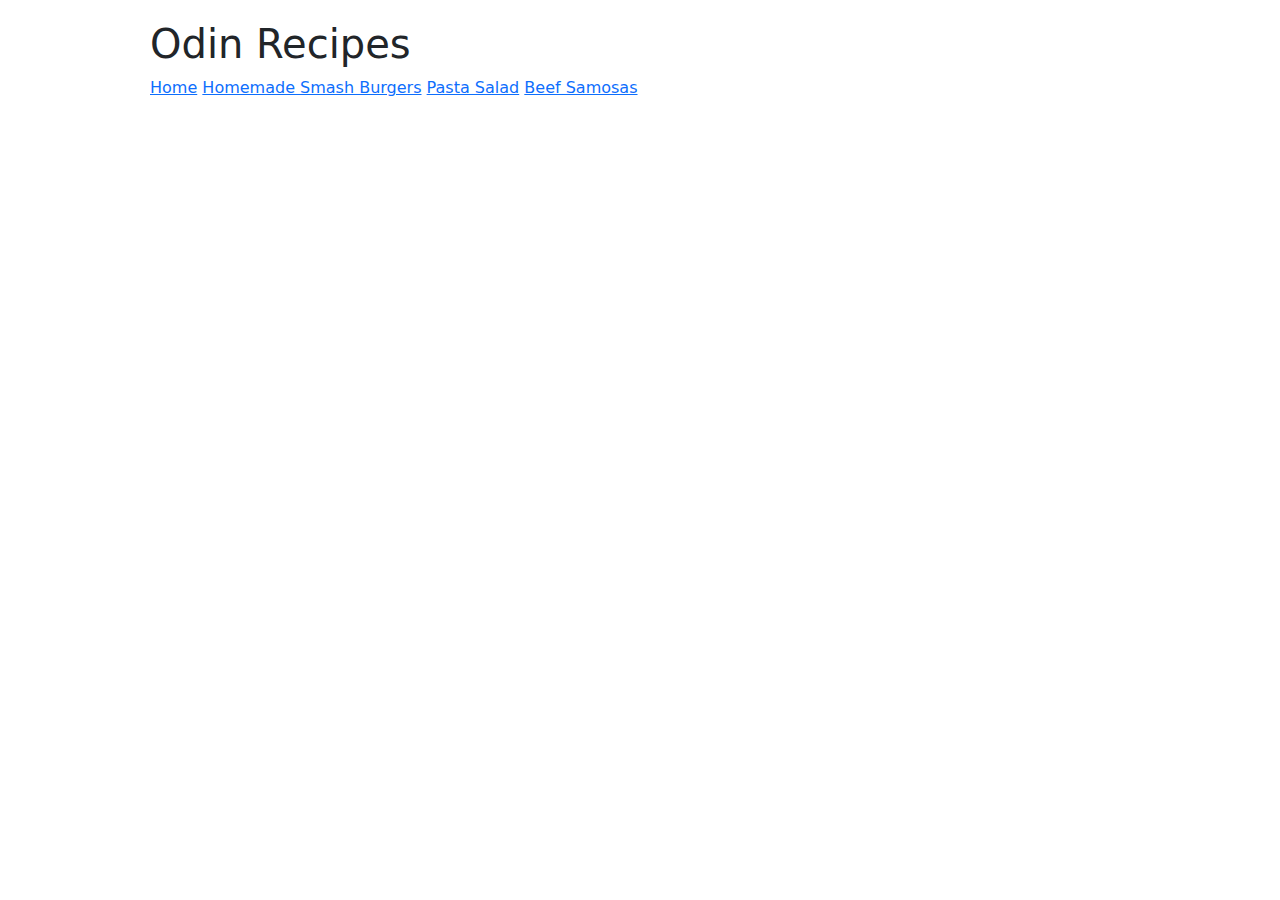
<file: index.html>
<!DOCTYPE html>
<html lang="en">
  <head>
    <meta charset="UTF-8" />
    <meta http-equiv="X-UA-Compatible" content="IE=edge" />
    <meta name="viewport" content="width=device-width, initial-scale=1.0" />
    <title>Home - Odin Recipes</title>
    <link rel="stylesheet" href="./css/style.css" />
    <link rel="stylesheet" href="./css/bootstrap.min.css" />
  </head>
  <body>
    <h1>Odin Recipes</h1>
    <a href="./index.html">Home</a>
    <a href="./recipes/homemade-smash-burgers.html">Homemade Smash Burgers</a>
    <a href="./recipes/pasta-salad.html">Pasta Salad</a>
    <a href="./recipes/beef-samosas.html">Beef Samosas</a>
  </body>
</html>
</file>
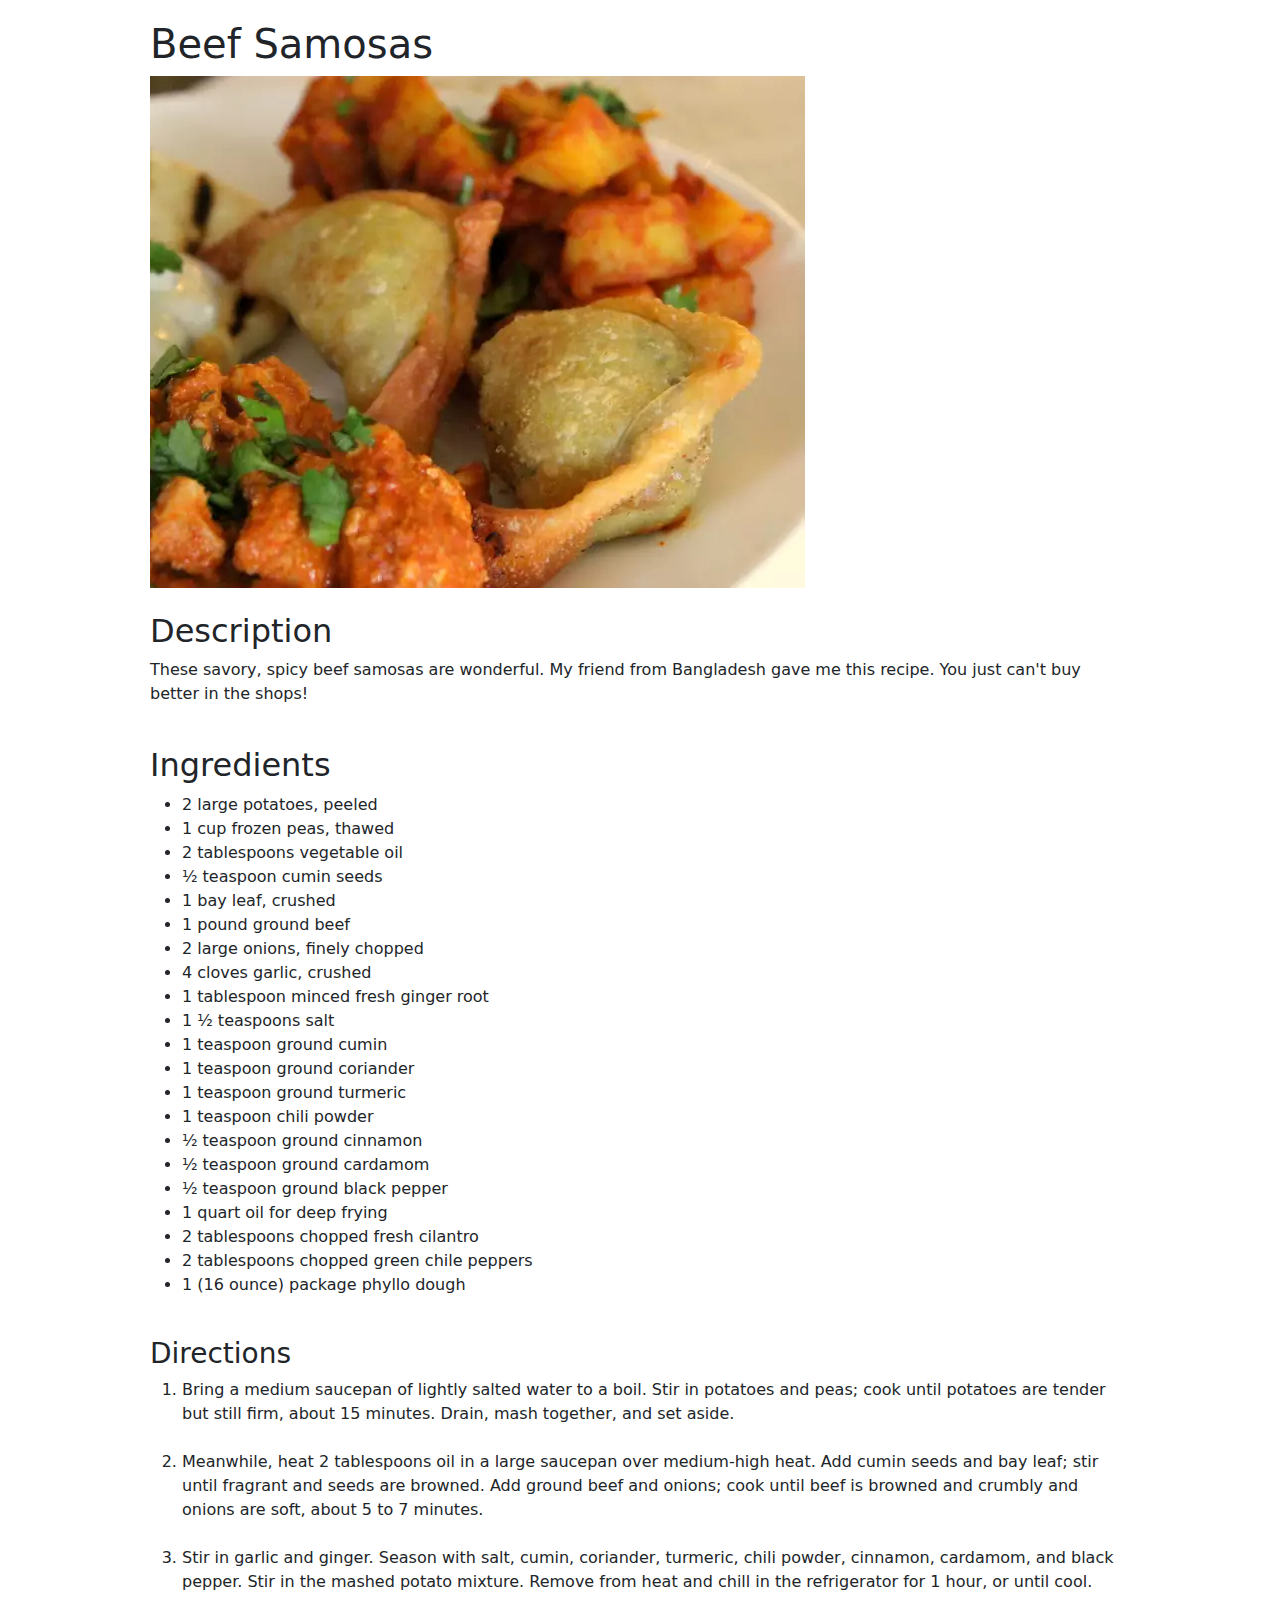
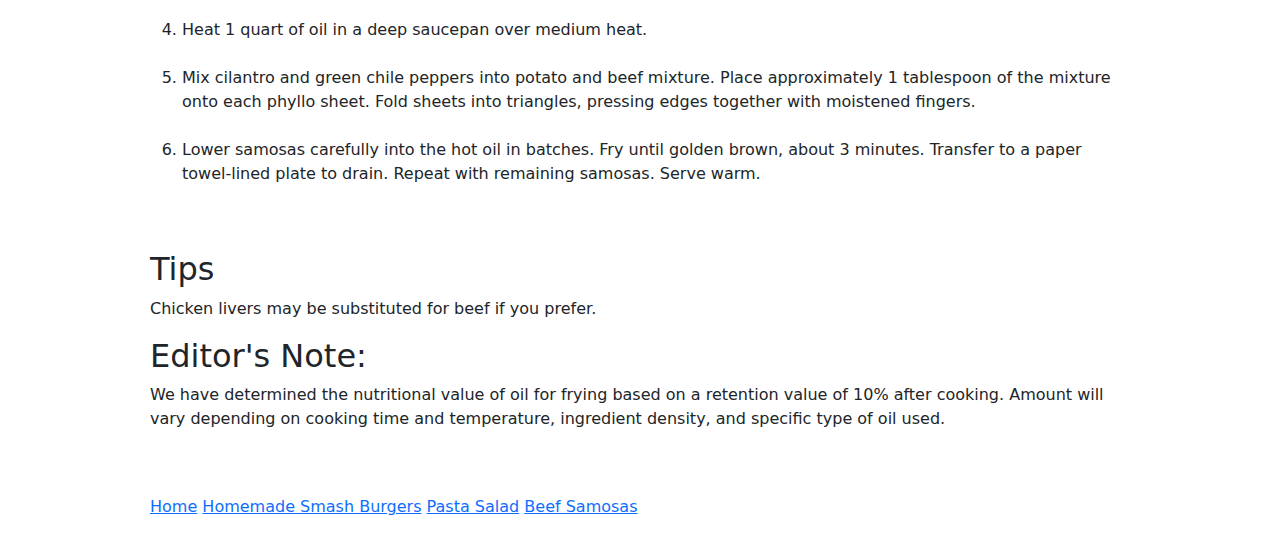
<file: recipes/beef-samosas.html>
<!DOCTYPE html>
<html lang="en">
  <head>
    <meta charset="UTF-8" />
    <meta http-equiv="X-UA-Compatible" content="IE=edge" />
    <meta name="viewport" content="width=device-width, initial-scale=1.0" />
    <title>Beef Samosas - Odin Recipes</title>
    <link rel="stylesheet" href="../css/style.css" />
    <link rel="stylesheet" href="../css/bootstrap.min.css" />
  </head>
  <body>
    <h1>Beef Samosas</h1>
    <img src="../img/beef-samosas.jpg" alt="Beef Samosas" /><br /><br />
    <h2>Description</h2>
    <p>
      These savory, spicy beef samosas are wonderful. My friend from Bangladesh
      gave me this recipe. You just can't buy better in the shops!
    </p>
    <br />
    <h2>Ingredients</h2>
    <ul>
      <li>2 large potatoes, peeled</li>
      <li>1 cup frozen peas, thawed</li>
      <li>2 tablespoons vegetable oil</li>
      <li>½ teaspoon cumin seeds</li>
      <li>1 bay leaf, crushed</li>
      <li>1 pound ground beef</li>
      <li>2 large onions, finely chopped</li>
      <li>4 cloves garlic, crushed</li>
      <li>1 tablespoon minced fresh ginger root</li>
      <li>1 ½ teaspoons salt</li>
      <li>1 teaspoon ground cumin</li>
      <li>1 teaspoon ground coriander</li>
      <li>1 teaspoon ground turmeric</li>
      <li>1 teaspoon chili powder</li>
      <li>½ teaspoon ground cinnamon</li>
      <li>½ teaspoon ground cardamom</li>
      <li>½ teaspoon ground black pepper</li>
      <li>1 quart oil for deep frying</li>
      <li>2 tablespoons chopped fresh cilantro</li>
      <li>2 tablespoons chopped green chile peppers</li>
      <li>1 (16 ounce) package phyllo dough</li>
    </ul>
    <br />
    <h3>Directions</h3>
    <ol>
      <li>
        Bring a medium saucepan of lightly salted water to a boil. Stir in
        potatoes and peas; cook until potatoes are tender but still firm, about
        15 minutes. Drain, mash together, and set aside.
      </li>
      <br />
      <li>
        Meanwhile, heat 2 tablespoons oil in a large saucepan over medium-high
        heat. Add cumin seeds and bay leaf; stir until fragrant and seeds are
        browned. Add ground beef and onions; cook until beef is browned and
        crumbly and onions are soft, about 5 to 7 minutes.
      </li>
      <br />
      <li>
        Stir in garlic and ginger. Season with salt, cumin, coriander, turmeric,
        chili powder, cinnamon, cardamom, and black pepper. Stir in the mashed
        potato mixture. Remove from heat and chill in the refrigerator for 1
        hour, or until cool.
      </li>
      <br />
      <li>Heat 1 quart of oil in a deep saucepan over medium heat.</li>
      <br />
      <li>
        Mix cilantro and green chile peppers into potato and beef mixture. Place
        approximately 1 tablespoon of the mixture onto each phyllo sheet. Fold
        sheets into triangles, pressing edges together with moistened fingers.
      </li>
      <br />
      <li>
        Lower samosas carefully into the hot oil in batches. Fry until golden
        brown, about 3 minutes. Transfer to a paper towel-lined plate to drain.
        Repeat with remaining samosas. Serve warm.
      </li>
    </ol>
    <br /><br />
    <h2>Tips</h2>
    <p>Chicken livers may be substituted for beef if you prefer.</p>
    <h2>Editor's Note:</h2>
    <p>
      We have determined the nutritional value of oil for frying based on a
      retention value of 10% after cooking. Amount will vary depending on
      cooking time and temperature, ingredient density, and specific type of oil
      used.
    </p>
    <br /><br />
    <a href="../index.html">Home</a>
    <a href="./homemade-smash-burgers.html">Homemade Smash Burgers</a>
    <a href="./pasta-salad.html">Pasta Salad</a>
    <a href="./beef-samosas.html">Beef Samosas</a>
  </body>
</html>
</file>
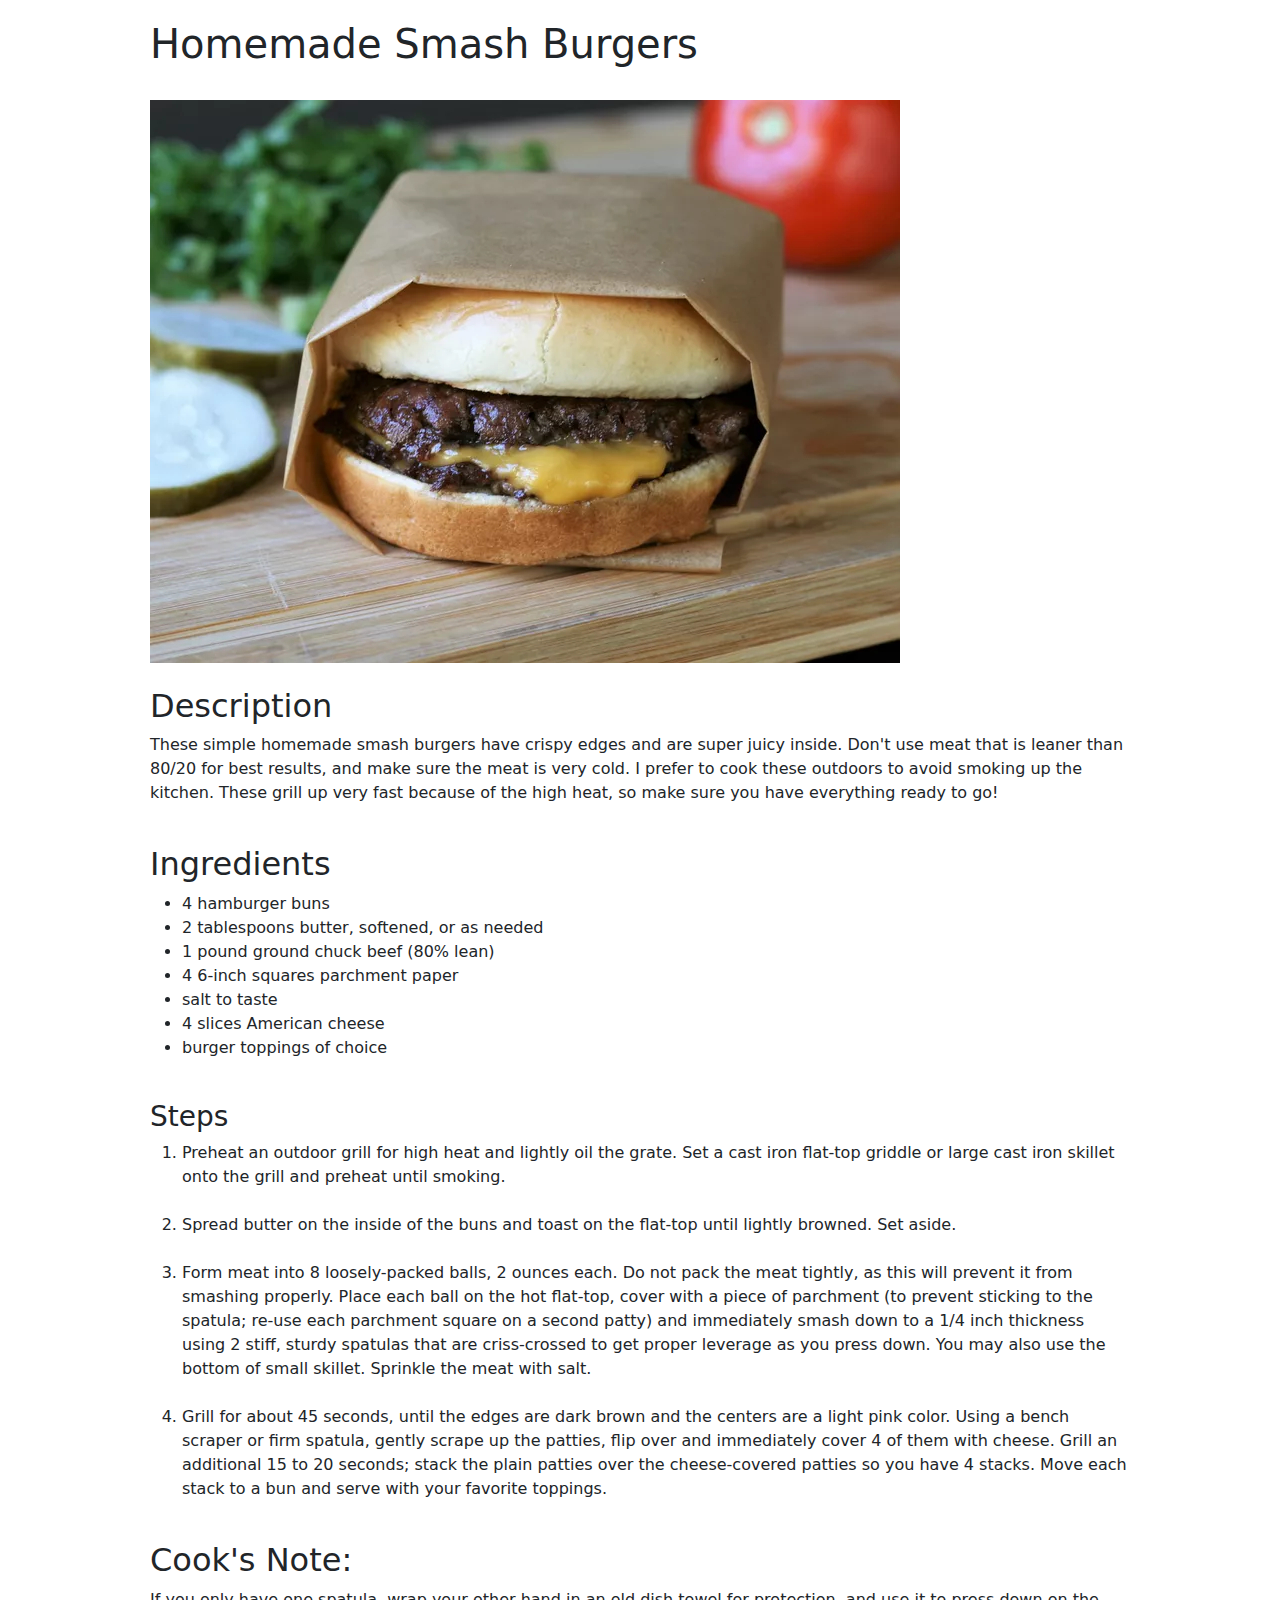
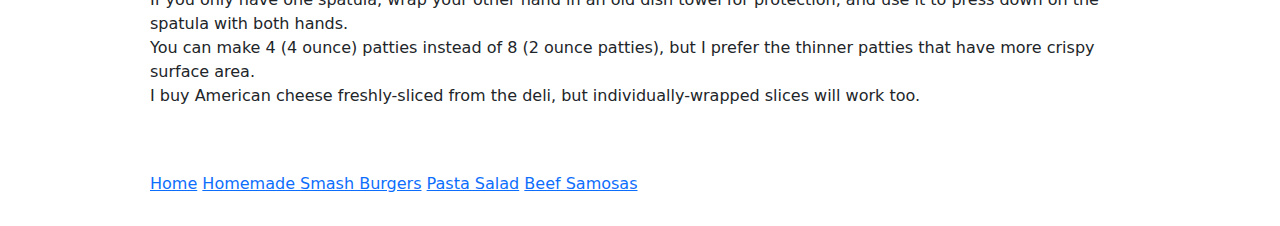
<file: recipes/homemade-smash-burgers.html>
<!DOCTYPE html>
<html lang="en">
  <head>
    <meta charset="UTF-8" />
    <meta http-equiv="X-UA-Compatible" content="IE=edge" />
    <meta name="viewport" content="width=device-width, initial-scale=1.0" />
    <title>Homemade Smash Burgers - Odin Recipes</title>
    <link rel="stylesheet" href="../css/style.css" />
    <link rel="stylesheet" href="../css/bootstrap.min.css" />
  </head>
  <body>
    <h1>Homemade Smash Burgers</h1>
    <br />
    <img
      src="../img/homemade-smash-burgers.jpg"
      alt="Homemade Smash Burgers"
    /><br /><br />
    <h2>Description</h2>
    <p>
      These simple homemade smash burgers have crispy edges and are super juicy
      inside. Don't use meat that is leaner than 80/20 for best results, and
      make sure the meat is very cold. I prefer to cook these outdoors to avoid
      smoking up the kitchen. These grill up very fast because of the high heat,
      so make sure you have everything ready to go!
    </p>
    <br />
    <h2>Ingredients</h2>
    <ul>
      <li>4 hamburger buns</li>
      <li>2 tablespoons butter, softened, or as needed</li>
      <li>1 pound ground chuck beef (80% lean)</li>
      <li>4 6-inch squares parchment paper</li>
      <li>salt to taste</li>
      <li>4 slices American cheese</li>
      <li>burger toppings of choice</li>
    </ul>
    <br />
    <h3>Steps</h3>
    <ol>
      <li>
        Preheat an outdoor grill for high heat and lightly oil the grate. Set a
        cast iron flat-top griddle or large cast iron skillet onto the grill and
        preheat until smoking.
      </li>
      <br />
      <li>
        Spread butter on the inside of the buns and toast on the flat-top until
        lightly browned. Set aside.
      </li>
      <br />
      <li>
        Form meat into 8 loosely-packed balls, 2 ounces each. Do not pack the
        meat tightly, as this will prevent it from smashing properly. Place each
        ball on the hot flat-top, cover with a piece of parchment (to prevent
        sticking to the spatula; re-use each parchment square on a second patty)
        and immediately smash down to a 1/4 inch thickness using 2 stiff, sturdy
        spatulas that are criss-crossed to get proper leverage as you press
        down. You may also use the bottom of small skillet. Sprinkle the meat
        with salt.
      </li>
      <br />
      <li>
        Grill for about 45 seconds, until the edges are dark brown and the
        centers are a light pink color. Using a bench scraper or firm spatula,
        gently scrape up the patties, flip over and immediately cover 4 of them
        with cheese. Grill an additional 15 to 20 seconds; stack the plain
        patties over the cheese-covered patties so you have 4 stacks. Move each
        stack to a bun and serve with your favorite toppings.
      </li>
    </ol>
    <br />
    <h2>Cook's Note:</h2>
    <p>
      If you only have one spatula, wrap your other hand in an old dish towel
      for protection, and use it to press down on the spatula with both hands.
      <br />
      You can make 4 (4 ounce) patties instead of 8 (2 ounce patties), but I
      prefer the thinner patties that have more crispy surface area.
      <br />
      I buy American cheese freshly-sliced from the deli, but
      individually-wrapped slices will work too.
    </p>
    <br /><br />
    <a href="../index.html">Home</a>
    <a href="./homemade-smash-burgers.html">Homemade Smash Burgers</a>
    <a href="./pasta-salad.html">Pasta Salad</a>
    <a href="./beef-samosas.html">Beef Samosas</a>
  </body>
</html>
</file>
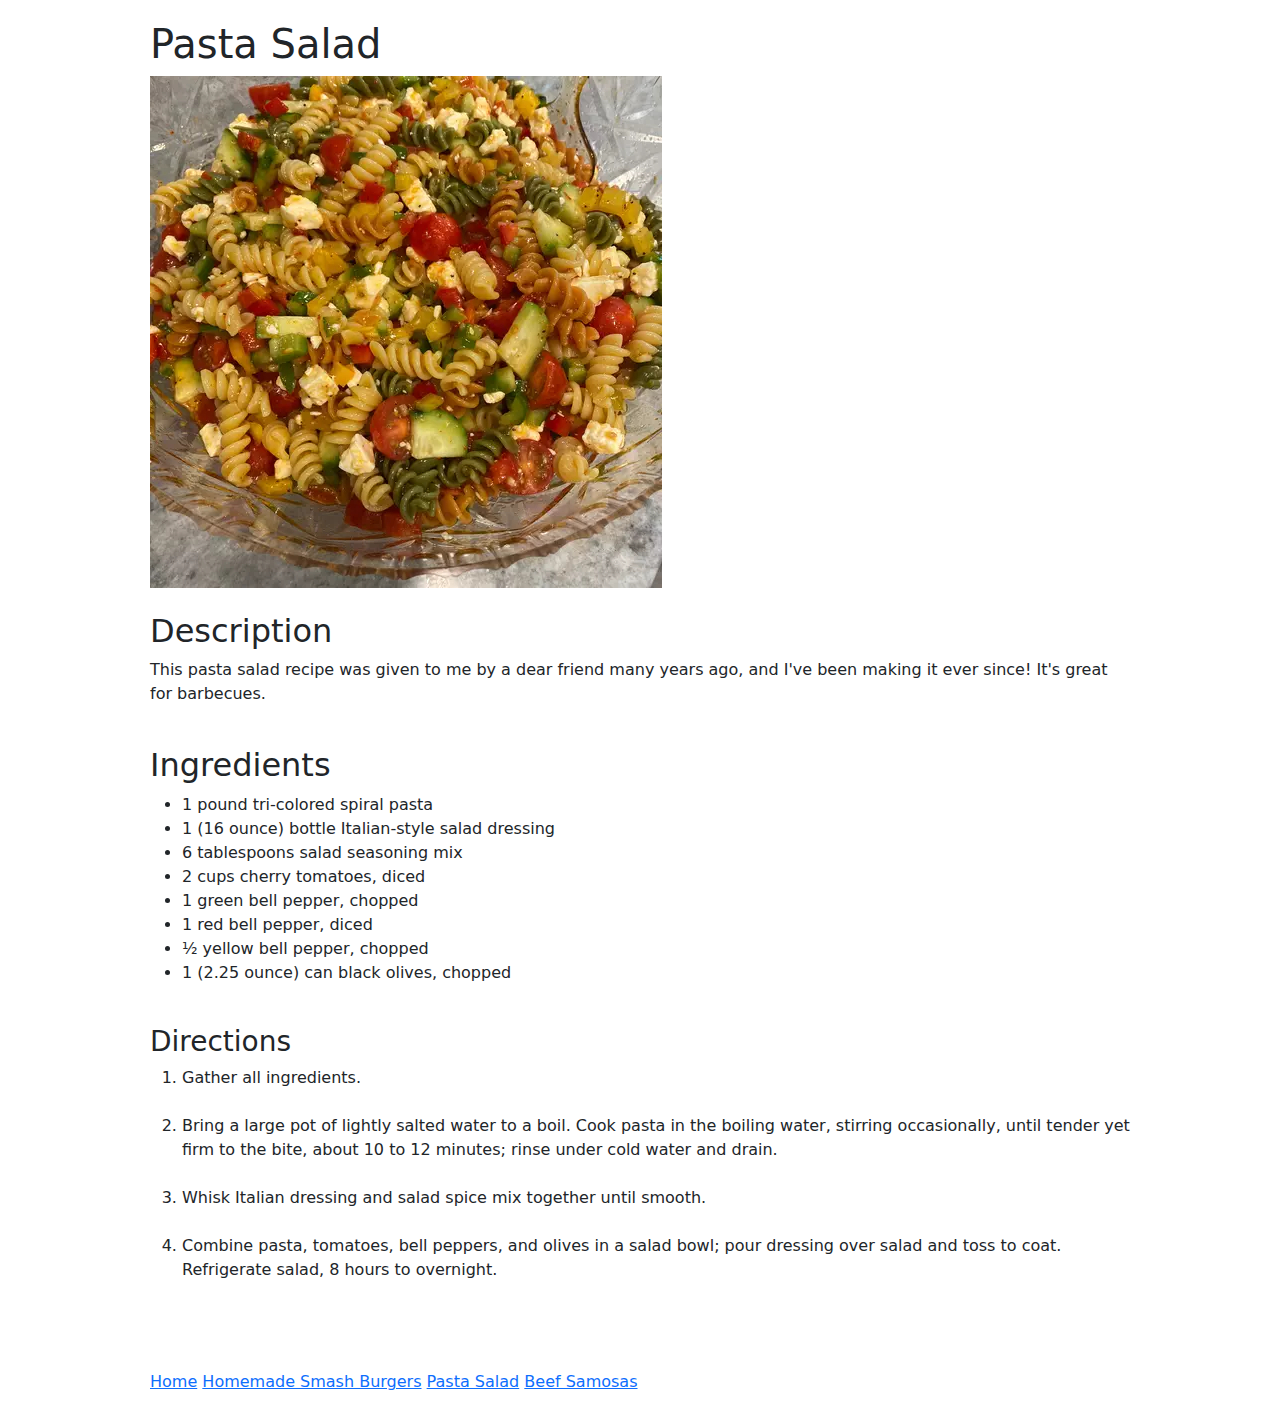
<file: recipes/pasta-salad.html>
<!DOCTYPE html>
<html lang="en">
  <head>
    <meta charset="UTF-8" />
    <meta http-equiv="X-UA-Compatible" content="IE=edge" />
    <meta name="viewport" content="width=device-width, initial-scale=1.0" />
    <title>Pasta Salad - Odin Recipes</title>
    <link rel="stylesheet" href="../css/style.css" />
    <link rel="stylesheet" href="../css/bootstrap.min.css" />
  </head>
  <body>
    <h1>Pasta Salad</h1>
    <img src="../img/pasta-salad.jpg" alt="Pasta Salad" /><br /><br />
    <h2>Description</h2>
    <p>
      This pasta salad recipe was given to me by a dear friend many years ago,
      and I've been making it ever since! It's great for barbecues.
    </p>
    <br />
    <h2>Ingredients</h2>
    <ul>
      <li>1 pound tri-colored spiral pasta</li>
      <li>1 (16 ounce) bottle Italian-style salad dressing</li>
      <li>6 tablespoons salad seasoning mix</li>
      <li>2 cups cherry tomatoes, diced</li>
      <li>1 green bell pepper, chopped</li>
      <li>1 red bell pepper, diced</li>
      <li>½ yellow bell pepper, chopped</li>
      <li>1 (2.25 ounce) can black olives, chopped</li>
    </ul>
    <br />
    <h3>Directions</h3>
    <ol>
      <li>Gather all ingredients.</li>
      <br />
      <li>
        Bring a large pot of lightly salted water to a boil. Cook pasta in the
        boiling water, stirring occasionally, until tender yet firm to the bite,
        about 10 to 12 minutes; rinse under cold water and drain.
      </li>
      <br />
      <li>Whisk Italian dressing and salad spice mix together until smooth.</li>
      <br />
      <li>
        Combine pasta, tomatoes, bell peppers, and olives in a salad bowl; pour
        dressing over salad and toss to coat. Refrigerate salad, 8 hours to
        overnight.
      </li>
    </ol>
    <br />
    <br /><br />
    <a href="../index.html">Home</a>
    <a href="./homemade-smash-burgers.html">Homemade Smash Burgers</a>
    <a href="./pasta-salad.html">Pasta Salad</a>
    <a href="./beef-samosas.html">Beef Samosas</a>
  </body>
</html>
</file>
<file: css/style.css>
body {
    padding: 150px;
    padding-top: 20px;
    padding-bottom: 30px;
}
</file>
